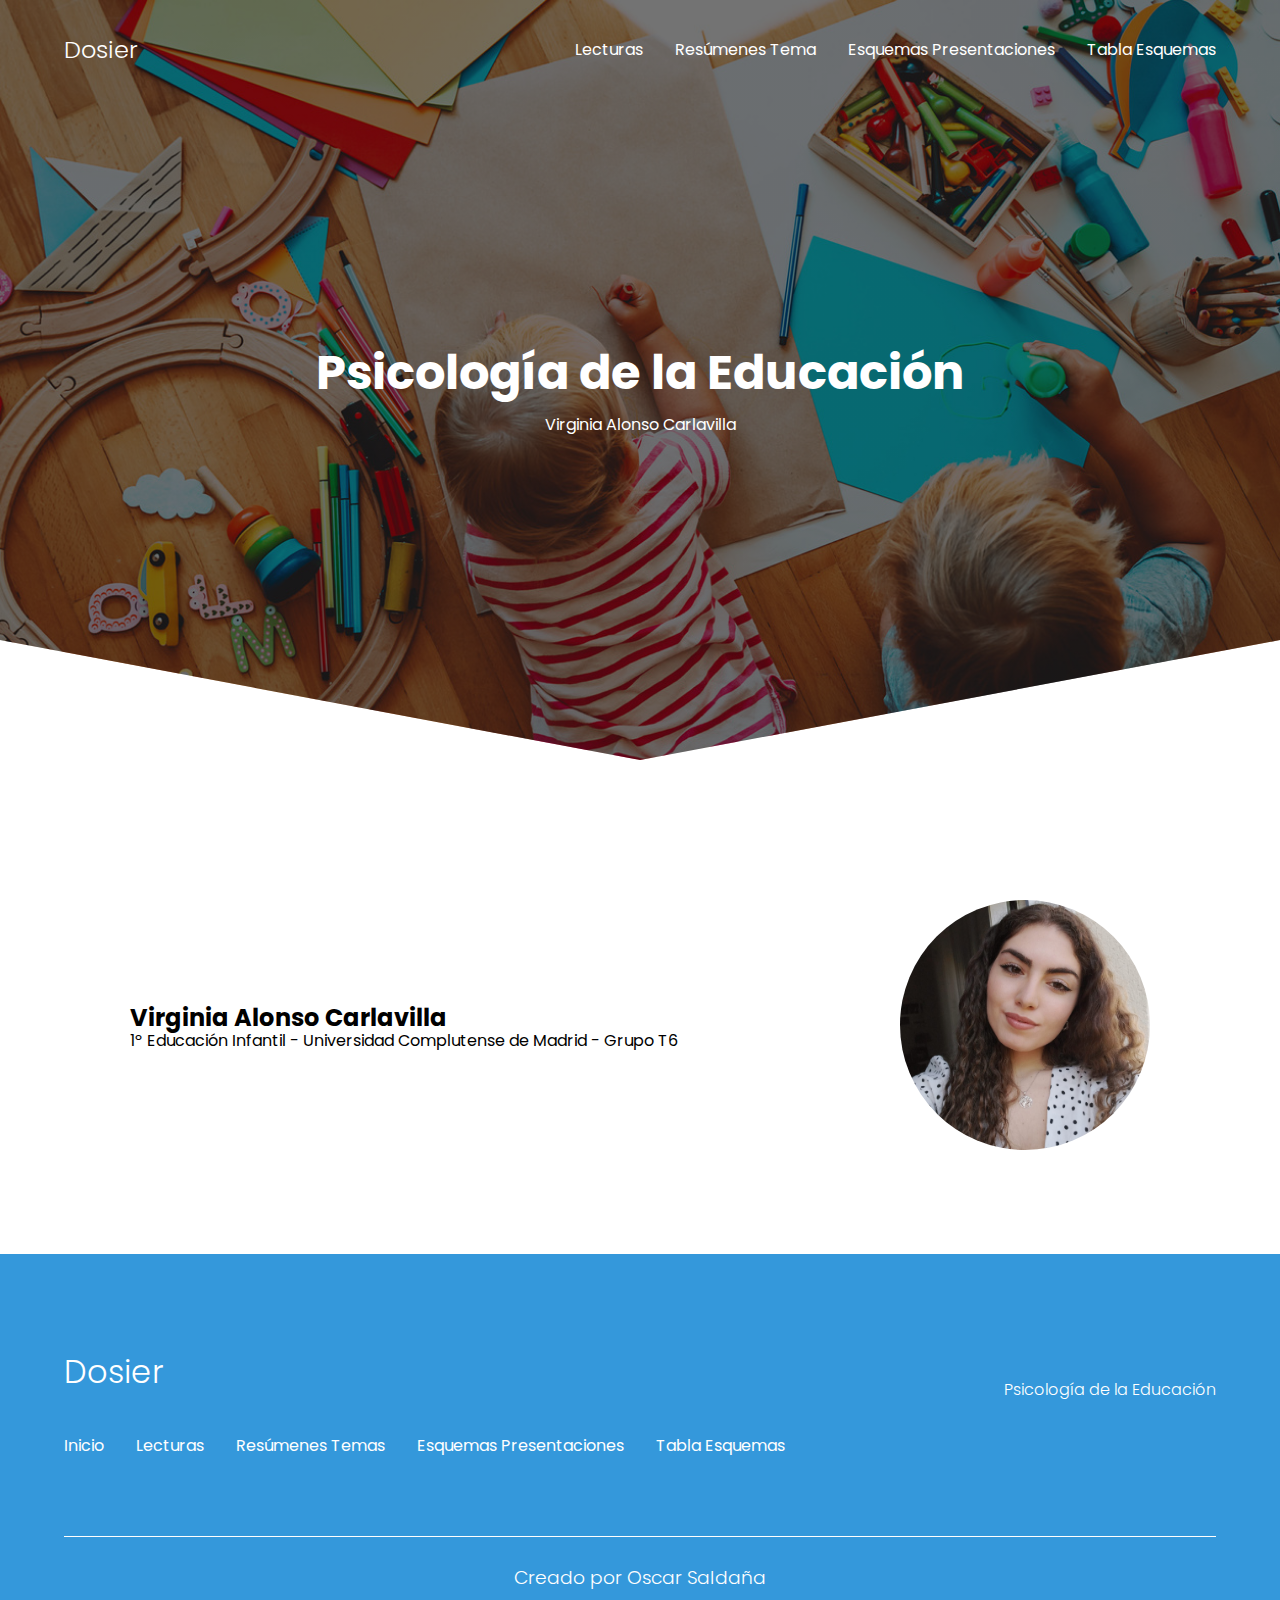
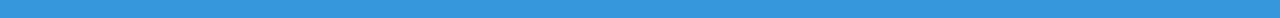
<file: index.html>
<!DOCTYPE html>
<html lang="es">

<head>
    <meta charset="UTF-8">
    <meta http-equiv="X-UA-Compatible" content="IE=edge">
    <meta name="viewport" content="width=device-width, initial-scale=1.0">
    <title>Virgina Alonso Carlavilla</title>
    <link rel="shortcut icon" href="./images/favicon.png" type="image/x-icon">
    <link rel="stylesheet" href="./css/normalize.css">
    <link rel="stylesheet" href="./css/estilos.css">
    <link rel="icon" href="./images/icono.png">
  

    
</head>

<body>

    <header class="hero">
        <nav class="nav container">
            <div class="nav__logo">
                <h2 class="nav__title">Dosier</h2>
            </div>

            <ul class="nav__link nav__link--menu">

                <li class="nav__items">
                    <a href="./paginas/pagina1-dosieres.html" class="nav__links">Lecturas</a>
                </li>
                <li class="nav__items">
                    <a href="./paginas/pagina2-dosieres.html" class="nav__links">Resúmenes Tema</a>
                </li>
                <li class="nav__items">
                    <a href="./paginas/pagina3-dosieres.html" class="nav__links">Esquemas Presentaciones</a>
                </li>
                <li class="nav__items">
                    <a href="./paginas/pagina3-dosieres.html" class="nav__links">Tabla Esquemas</a>
                </li>

                <img src="./images/close.svg" class="nav__close">
            </ul>

            <div class="nav__menu">
                <img src="./images/menu.svg" class="nav__img">
            </div>
        </nav>

        <section class="hero__container container">
            <h1 class="hero__title">Psicología de la Educación</h1>
            <p class="hero__paragraph">Virginia Alonso Carlavilla</p>
        </section>
    </header>
    
    <main>
    
        <section class="testimony">
            <div class="testimony__container container">
                

                <section class="testimony__body testimony__body--show" data-id="1">
                    <div class="testimony__texts">
                        <h2 class="subtitle">Virginia Alonso Carlavilla  <span class="testimony__course"></span></h2>
                        <p class="testimony__review">1º Educación Infantil - Universidad Complutense de Madrid - Grupo T6</p>
                    </div>

                    <figure class="testimony__picture">
                        <img src="./images/cara.jpeg" class="testimony__img">
                    </figure>
                </section>
            </div>
        </section>
    </main>

    <footer class="footer">
        <section class="footer__container container">
            <nav class="nav nav--footer">
                <h2 class="footer__title">Dosier</h2>
                
                <ul class="nav__link nav__link--footer">
                    <li class="nav__items">
                        <a href="index.html" class="nav__links">Inicio</a>
                    </li>
                    <li class="nav__items">
                        <a href="./paginas/pagina1-dosieres.html" class="nav__links">Lecturas</a>
                    </li>
                    <li class="nav__items">
                        <a href="./paginas/pagina2-dosieres.html" class="nav__links">Resúmenes Temas</a>
                    </li>
                    <li class="nav__items">
                        <a href="./paginas/pagina3-dosieres.html" class="nav__links">Esquemas Presentaciones</a>
                    </li>
                    <li class="nav__items">
                        <a href="./paginas/pagina4-dosieres.html" class="nav__links">Tabla Esquemas</a>
                    </li>
                </ul>

            </nav>


            <h3 class="footer__title2">Psicología de la Educación</h3>
       
       
        </section>

        

        <section class="footer__copy container">
            <h3 class="footer__copyright">Creado por Oscar Saldaña</h3>
        </section>
    </footer>


    <script src="./js/menu.js"></script>

    
</body>
</html>
</file>
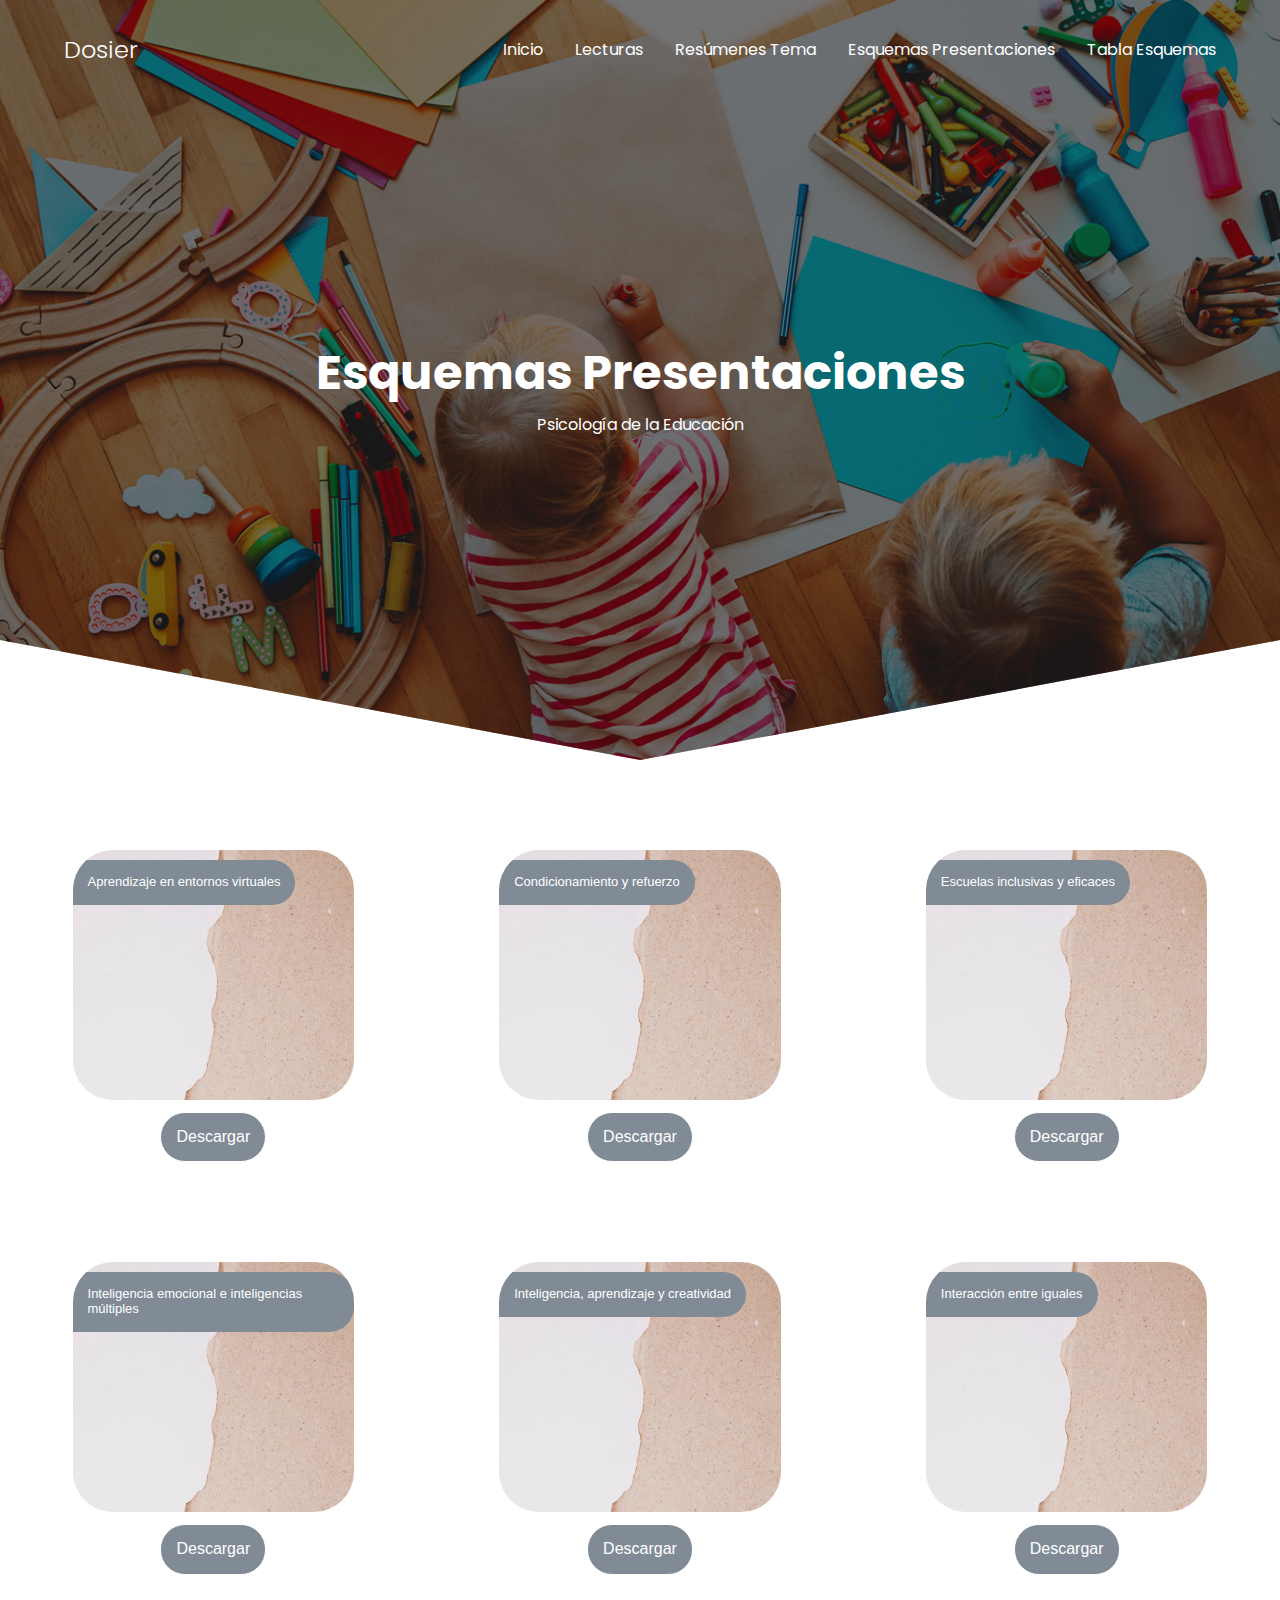
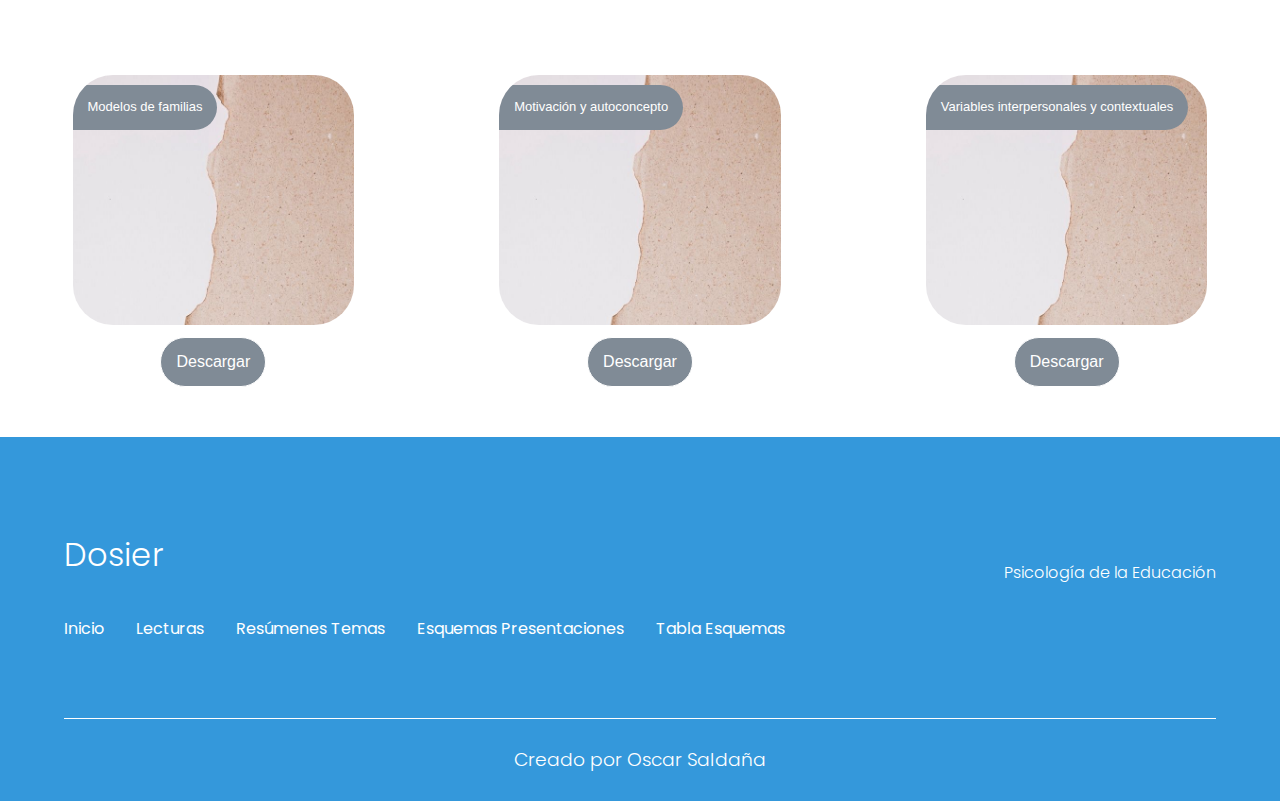
<file: paginas/pagina3-dosieres.html>
<!DOCTYPE html>
<html lang="es">

<head>
    <meta charset="UTF-8">
    <meta http-equiv="X-UA-Compatible" content="IE=edge">
    <meta name="viewport" content="width=device-width, initial-scale=1.0">
    <title>Esquemas Presentaciones</title>
    <link rel="shortcut icon" href="./images/favicon.png" type="image/x-icon">
    <link rel="stylesheet" href="../css/normalize.css">
    <link rel="stylesheet" href="../css/estilos.css">
    <link rel="stylesheet" href="./css/tarjetapag3.css">
    <link rel="icon" href="./imagenes/icono.png">
  

    
</head>

<body>

    <header class="hero">
        <nav class="nav container">
            <div class="nav__logo">
                <h2 class="nav__title">Dosier</h2>
            </div>

            <ul class="nav__link nav__link--menu">
              <li class="nav__items">
                <a href="../index.html" class="nav__links">Inicio</a>
            </li>
              <li class="nav__items">
                  <a href="pagina1-dosieres.html" class="nav__links">Lecturas</a>
              </li>
              <li class="nav__items">
                  <a href="pagina2-dosieres.html" class="nav__links">Resúmenes Tema</a>
              </li>
              <li class="nav__items">
                  <a href="pagina3-dosieres.html" class="nav__links">Esquemas Presentaciones</a>
              </li>
              <li class="nav__items">
                  <a href="pagina4-dosieres.html" class="nav__links">Tabla Esquemas</a>
              </li>

              <img src="../images/close.svg" class="nav__close">
            </ul>

            <div class="nav__menu">
                <img src="../images/menu.svg" class="nav__img">
            </div>
        </nav>

        <section class="hero__container container">
            <h1 class="hero__title">Esquemas Presentaciones</h1>
            <p class="hero__paragraph">Psicología de la Educación</p>
        </section>
    </header>

    <section class="tarjetas">
        
        <div class="card estilo-c">
          <a href="#">
            <div class="img-container">
              <img src="./imagenes/pdf.jpeg" >
              <span class="pdf">Aprendizaje en entornos virtuales</span>
            </div>
           </a>
          <div class="info-container">
            <a download="Esquema-Aprendizaje en entornos virtuales-VirginiaAlonso" href="./imagenes/esquemas/Aprendizaje en entornos virtuales.png" class="descargar">Descargar</a>
          </div>
        </div>
  
        <div class="card estilo-c">
          <a href="#">
            <div class="img-container">
              <img src="./imagenes/pdf.jpeg" >
              <span class="pdf">Condicionamiento y refuerzo</span>
            </div>
           </a>
          <div class="info-container">
            <a download="Esquema-Condicionamiento y refuerzo-VirginiaAlonso" href="./imagenes/esquemas/Condicionamiento y refuerzo.png" class="descargar">Descargar</a>
          </div>
        </div>
  
        <div class="card estilo-c">
          <a href="#">
            <div class="img-container">
              <img src="./imagenes/pdf.jpeg" >
              <span class="pdf">Escuelas inclusivas y eficaces</span>
            </div>
           </a>
          <div class="info-container">
            <a download="Esquema-Escuelas inclusivas y eficaces-VirginiaAlonso" href="./imagenes/esquemas/Escuelas inclusivas y eficaces.png" class="descargar">Descargar</a>
          </div>
        </div>
  
        
     
      </section>

      <section class="tarjetas">
        
        <div class="card estilo-c">
          <a href="#">
            <div class="img-container">
              <img src="./imagenes/pdf.jpeg" >
              <span class="pdf">Inteligencia emocional e inteligencias múltiples</span>
            </div>
           </a>
          <div class="info-container">
            <a download="Esquema-Inteligencia emocional e inteligencias múltiples-VirginiaAlonso" href="./imagenes/esquemas/Inteligencia emocional e inteligencias múltiples.png" class="descargar">Descargar</a>
          </div>
        </div>
  
        <div class="card estilo-c">
          <a href="#">
            <div class="img-container">
              <img src="./imagenes/pdf.jpeg" >
              <span class="pdf">Inteligencia, aprendizaje y creatividad</span>
            </div>
           </a>
          <div class="info-container">
            <a download="Esquema-Inteligencia, aprendizaje y creatividad-VirginiaAlonso" href="./imagenes/esquemas/Inteligencia, aprendizaje y creatividad.png" class="descargar">Descargar</a>
          </div>
        </div>
  
        <div class="card estilo-c">
          <a href="#">
            <div class="img-container">
              <img src="./imagenes/pdf.jpeg" >
              <span class="pdf">Interacción entre iguales</span>
            </div>
           </a>
          <div class="info-container">
            <a download="Esquema-Interacción entre iguales-VirginiaAlonso" href="./imagenes/esquemas/Interacción entre iguales.png" class="descargar">Descargar</a>
          </div>
        </div>
  
     
      </section>


      <section class="tarjetas">
        
        <div class="card estilo-c">
          <a href="#">
            <div class="img-container">
              <img src="./imagenes/pdf.jpeg" >
              <span class="pdf">Modelos de familias</span>
            </div>
           </a>
          <div class="info-container">
            <a download="Esquema-Modelos de familias-VirginiaAlonso" href="./imagenes/esquemas/Modelos de familias.png" class="descargar">Descargar</a>
          </div>
        </div>
  
        <div class="card estilo-c">
          <a href="#">
            <div class="img-container">
              <img src="./imagenes/pdf.jpeg" >
              <span class="pdf">Motivación y autoconcepto</span>
            </div>
           </a>
          <div class="info-container">
            <a download="Esquema-Motivación y autoconcepto-VirginiaAlonso" href="./imagenes/esquemas/Motivación y autoconcepto.png" class="descargar">Descargar</a>
          </div>
        </div>
  
        <div class="card estilo-c">
          <a href="#">
            <div class="img-container">
              <img src="./imagenes/pdf.jpeg" >
              <span class="pdf">Variables interpersonales y contextuales</span>
            </div>
           </a>
          <div class="info-container">
            <a download="Esquema-Variables interpersonales y contextuales-VirginiaAlonso" href="./imagenes/esquemas/Variables interpersonales y contextuales.png" class="descargar">Descargar</a>
          </div>
        </div>
  
     
      </section>



    <footer class="footer">
      <section class="footer__container container">
          <nav class="nav nav--footer">
              <h2 class="footer__title">Dosier</h2>
              
              <ul class="nav__link nav__link--footer">
                  <li class="nav__items">
                      <a href="../index.html" class="nav__links">Inicio</a>
                  </li>
                  <li class="nav__items">
                      <a href="./pagina1-dosieres.html" class="nav__links">Lecturas</a>
                  </li>
                  <li class="nav__items">
                      <a href="./pagina2-dosieres.html" class="nav__links">Resúmenes Temas</a>
                  </li>
                  <li class="nav__items">
                      <a href="./pagina3-dosieres.html" class="nav__links">Esquemas Presentaciones</a>
                  </li>
                  <li class="nav__items">
                      <a href="./pagina4-dosieres.html" class="nav__links">Tabla Esquemas</a>
                  </li>
              </ul>

          </nav>
  
  
          <h3 class="footer__title2">Psicología de la Educación</h3>
       
       
        </section>
  
        
  
        <section class="footer__copy container">
            <h3 class="footer__copyright">Creado por Oscar Saldaña</h3>
        </section>
    </footer>
  
  
    </body>

    </html>
</file>
<file: css/estilos.css>
@import url('https://fonts.googleapis.com/css2?family=Poppins:wght@300;400;600;700&display=swap');

:root {
    --padding-container: 100px 0;
    --color-title: #001A49;
}

body {
    font-family: 'Poppins', sans-serif;
}

.container {
    width: 90%;
    max-width: 1200px;
    margin: 0 auto;
    overflow: hidden;
    padding: var(--padding-container);
}

.hero {
    width: 100%;
    height: 100vh;
    min-height: 600px;
    max-height: 800px;
    position: relative;
    display: grid;
    grid-template-rows: 100px 1fr;
    color: #fff;
}

.hero::before {
    content: "";
    position: absolute;
    top: 0;
    left: 0;
    width: 100%;
    height: 100%;
    background-image: linear-gradient(180deg, #0000008c 0%, #0000008c 100%), url('../images/fondo2.jpeg');
    background-size: cover;
    clip-path: polygon(0 0, 100% 0, 100% 80%, 50% 95%, 0 80%);
    z-index: -1;
}


/* Nav */

.nav {
    --padding-container: 0;
    height: 100%;
    display: flex;
    align-items: center;
}

.nav__title {
    font-weight: 300;
}

.nav__link {
    margin-left: auto;
    padding: 0;
    display: grid;
    grid-auto-flow: column;
    grid-auto-columns: max-content;
    gap: 2em;
}

.nav__items {
    list-style: none;
}

.nav__links {
    color: #fff;
    text-decoration: none;
}

.nav__menu {
    margin-left: auto;
    cursor: pointer;
    display: none;
}

.nav__img {
    display: block;
    width: 30px;
}


.nav__close {
    display: var(--show, none);
}


/* Hero container */

.hero__container {
    max-width: 800px;
    --padding-container: 0;
    display: grid;
    grid-auto-rows: max-content;
    align-content: center;
    gap: 1em;
    padding-bottom: 100px;
    text-align: center;
}

.hero__title {
    font-size: 3rem;
}

.hero__paragraph {
    margin-bottom: 20px;
}

/* Testimony */

.testimony{
    background-color: white;
}

.testimony__container{
    display: grid;
    grid-template-columns: 50px 1fr 50px;
    gap: 1em;
    align-items: center;
}

.testimony__body{
    display: grid;
    grid-template-columns: 1fr max-content;
    justify-content: space-between;
    align-items: center;
    gap: 2em;
    grid-column: 2/3;
    grid-row: 1/2;
    opacity: 0;
    pointer-events: none;
}


.testimony__body--show{
    pointer-events: unset;
    opacity: 1;
    transition: opacity 1.5s ease-in-out;
}

.testimony__img{
    width: 250px;
    height: 250px;
    border-radius: 50%;
    object-fit: cover;
    object-position: 50% 30%;
}

.testimony__texts{
    max-width: 700px;
}


/* Footer */

.footer{
    background-color: #3498DB;
}

.footer__title{
    font-weight: 300;
    font-size: 2rem;
    margin-bottom: 30px;
}

.footer__title2{

    font-weight: 300;
    font-size: 1rem;
    margin-bottom: 30px;
    margin-top: -20px;
    margin-left: 60px;

}

.footer__title, .footer__newsletter, .footer__title2{
    color: #fff;
}


.footer__container{
    display: flex;
    justify-content: space-between;
    align-items: center;
    border-bottom: 1px solid #fff;
    padding-bottom: 60px;
}

.nav--footer{
    padding-bottom: 20px;
    display: grid;
    gap: 1em;
    grid-auto-flow: row;
    height: 100%;
}

.nav__link--footer{
    display: flex;
    margin: 0;
    margin-right: 20px;
    flex-wrap: wrap;
}



.footer__copy{
    --padding-container: 30px 0;
    text-align: center;
    color: #fff;
}

.footer__copyright{
    font-weight: 300;
}


/* Media queries */

@media (max-width:800px){
    .nav__menu{
        display: block;
    }

    .nav__link--menu{
        position: fixed;
        background-color: #fff;
        top: 0;
        left: 0;
        height: 100%;
        width: 100%;
        display: flex;
        flex-direction: column;
        justify-content: space-evenly;
        align-items: center;
        z-index: 100;
        opacity: 0;
        pointer-events: none;
        transition: .7s opacity;
    }

    .nav__link--show{
        --show: block;
        opacity:1 ;
        pointer-events: unset;
    }

    .nav__close{
        position: absolute;
        top: 30px;
        right: 30px;
        width: 30px;
        cursor: pointer;
    }

    .hero__title{
        font-size: 2.5rem;
    }


    .about__main{
        gap: 2em;
    }

    .about__icons:last-of-type{
        grid-column: 1/-1;
    }


    .knowledge__container{
        grid-template-columns: 1fr;
        grid-template-rows: max-content 1fr;
        gap: 3em;
        text-align: center;
    }

    .knowledge__picture{
        grid-row: 1/2;
        justify-self: center;
    }

    .testimony__container{
        grid-template-columns: 30px 1fr 30px;
    }

    .testimony__body{
        grid-template-columns: 1fr;
        grid-template-rows: max-content max-content;
        gap: 3em;
        justify-items:center ;
    }


    .testimony__img{
        width: 200px;
        height: 200px;
        
    }

    .questions__copy{
        width: 100%;
    }

    .footer__container{
        flex-wrap: wrap;
    }

    .nav--footer{
        width: 100%;
        justify-items: center;
    }

    .nav__link--footer{
        width: 100%;
        justify-content: space-evenly;
        margin: 0;
    }

    .footer__form{
        width: 100%;
        justify-content: space-evenly;
    }

    .footer__input{
        flex: 1;
    }

}

@media (max-width:600px){
    .hero__title{
        font-size: 2rem;
    }

    .hero__paragraph{
        font-size: 1rem;
    }

    .subtitle{
        font-size: 1.8rem;
    }

    .price__element{
        width: 90%;
    }

    .price__element--best{
        width: 90%;
        /* padding: 40px; */
    }

    .price__price{
        font-size: 2rem;
    }

    .testimony{
        --padding-container: 60px 0;
    }

    .testimony__container{
        grid-template-columns: 28px 1fr 28px;
        gap: .9em;
    }

    .testimony__arrow{
        width: 100%;
    }

    .testimony__course{
        margin-top: 15px;
    }

    .questions__title{
        font-size: 1rem;
    }

    .footer__title{
        justify-self: start;
        margin-bottom: 15px;
    }

    .nav--footer{
        padding-bottom: 60px;
    }

    .nav__link--footer{
        justify-content: space-between;
    }

    .footer__inputs{
        flex-wrap: wrap;
    }

    .footer__input{
        flex-basis: 100%;
        margin: 0;
        margin-bottom: 16px;
    }

    .footer__submit{
        margin-right: auto;
        margin-left: 0;
        

        /* 
        margin:0;
        width: 100%;
        */
    }
}
</file>
<file: paginas/css/tarjetapag3.css>
.tarjetas{
    width: 100%;
    display: flex;
    justify-content: space-around;
    flex-wrap: wrap;
    padding: 50px 0;
  }
  
  .card{
    width: 33.333333%;
  }

  
  /*Estilo C*/
  .estilo-c{
      font-family: sans-serif;
      width: 22%;
    }
    .estilo-c .img-container{
      overflow: hidden;
      height: 250px;
      position: relative;
      border-radius: 40px;
    }
    .estilo-c .img-container img{
      width: 105%;
      position: absolute;
      top: 0%;
      transition: all 0.5s;
    }
    .estilo-c:hover .img-container img{
      transform: scale(1.2);
    }
    .estilo-c .img-container .pdf{
      position: absolute;
      top: 10px;
      left: 0;
      font-size: 13px;
      background: #808B96;
      padding: 15px;
      color: white;
      border-bottom-right-radius: 25px;
      border-top-right-radius: 25px;
    }
    .estilo-c .info-container{
      display: flex;
      flex-wrap: wrap;
      text-align: center;
      justify-content: center;
      margin-top: 10px;
    }
    .estilo-c .info-container h3{
      margin: 0;
    }
    .estilo-c .info-container h3,
    .estilo-c .info-container strong,
    .estilo-c .info-container span{
      padding: 5px 15px;
      width: 100%;
    }
    .estilo-c .descargar{
      margin-top: 2px;
      text-decoration: none;
      color: white;
      background-color: #808B96;
      padding: 15px;
      border: 1px solid white;
      border-radius: 25px;
    }
    .estilo-c .descargar:hover{
      color: black;
      background-color: transparent;
      border: 1px solid #808B96;
    }
</file>
